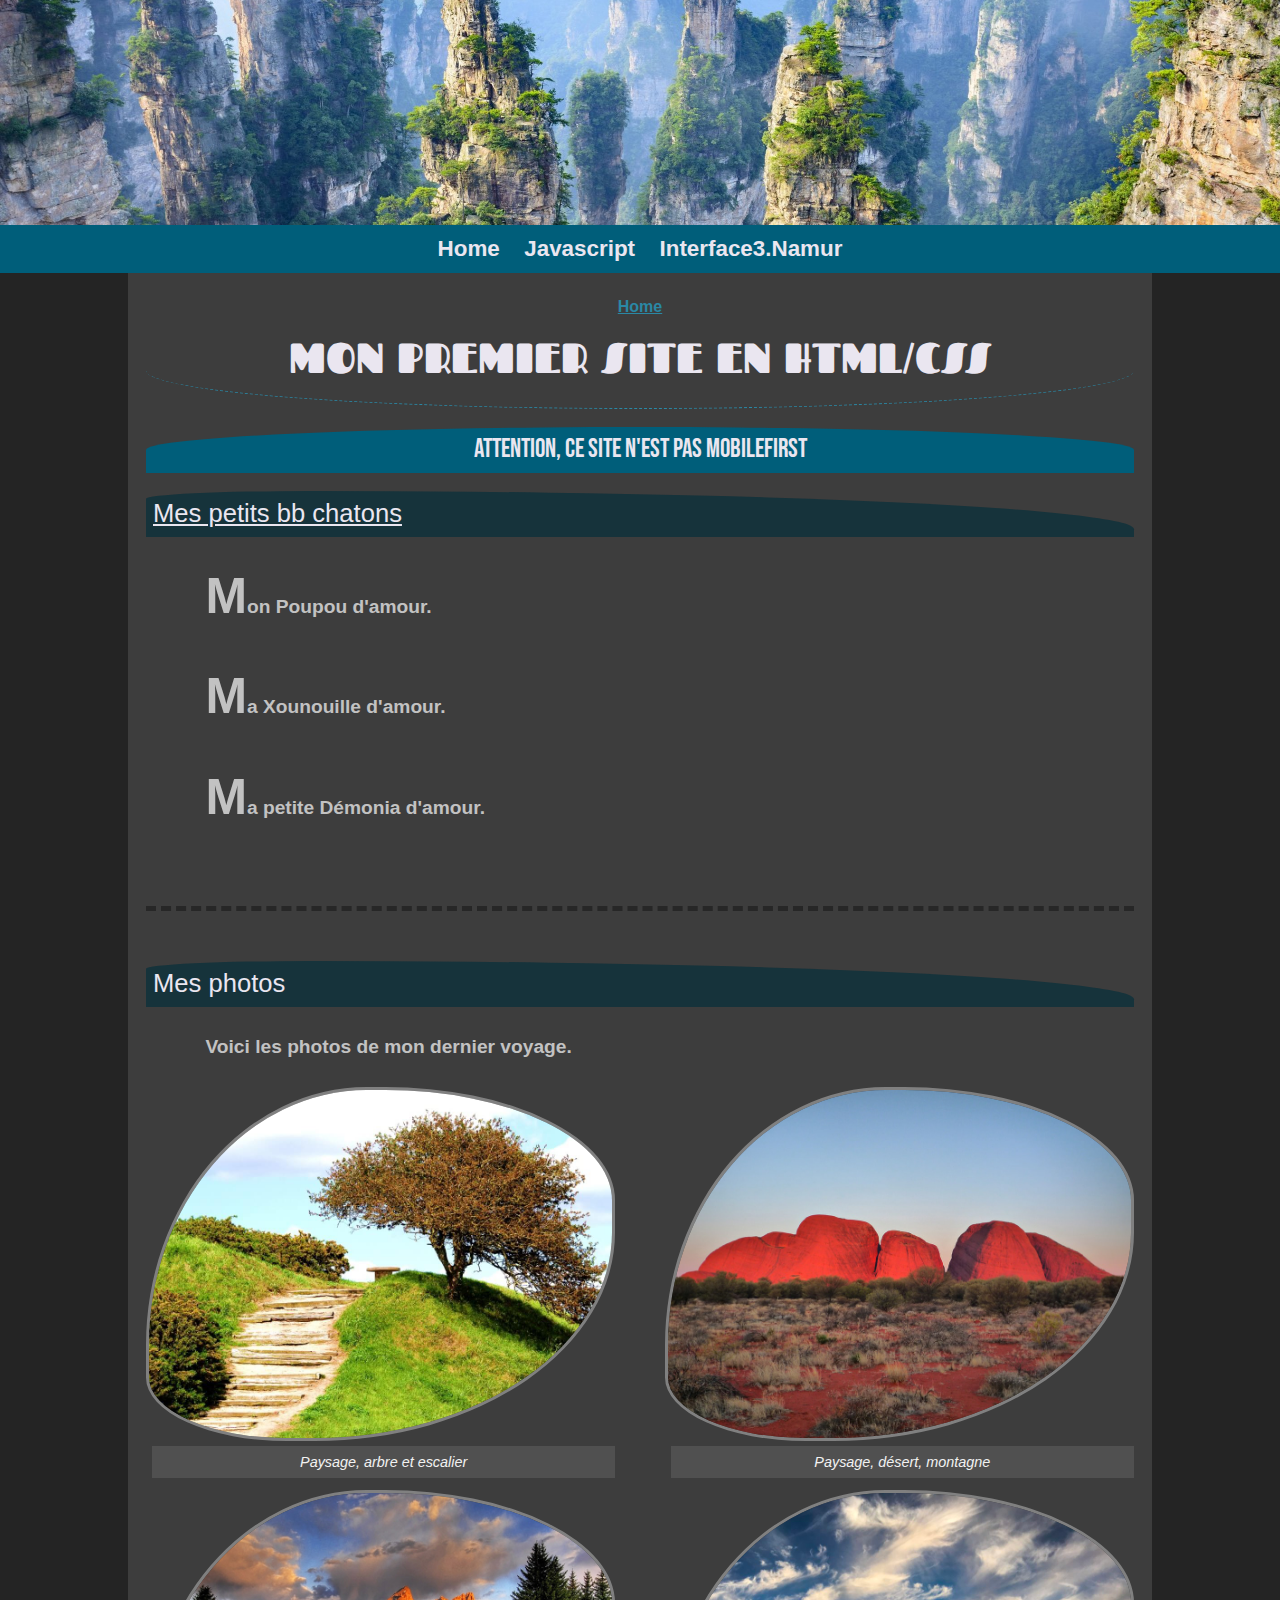
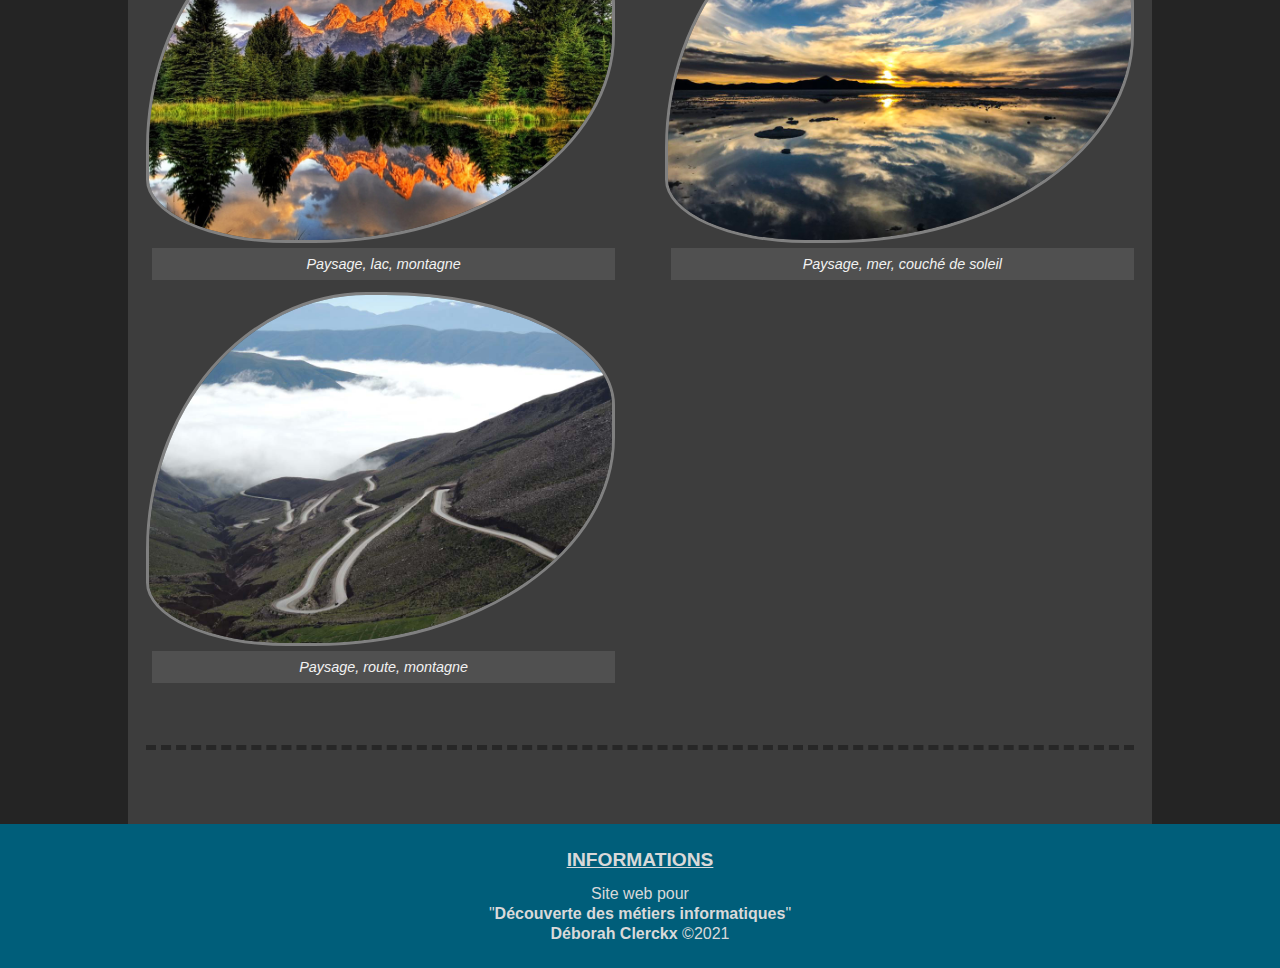
<file: index.html>
<!DOCTYPE html>
<html lang="fr">

<head>
    <meta charset="UTF-8">
    <link href="css/style.css" rel="stylesheet" type="text/css">
    <link rel="preconnect" href="https://fonts.gstatic.com">
    <link href="https://fonts.googleapis.com/css2?family=EB+Garamond&family=Fascinate&family=Oi&family=Bebas+Neue&display=swap" rel="stylesheet"> 
    <title>Mon premier site web</title>
    <meta name="description" content="Ceci est mon premier site créé lors de ma formation.">
    <meta name="viewport" content="width=device-width, initial-scale=1.0">
</head>

<body>
    <header>
        <div>
            <!-- Balise vide, l'image sera ajoutée via le CSS -->
        </div>
        <nav class="navigation">
            <ul class="nav-liste">
                <li class="nav-categorie"><a href="index.html">Home</a></li>
                <li class="nav-categorie"><a href="javascript.html">Javascript</a>
                    <ul class="nav-sous-menu">
                        <li><a href="exercices.html">Exercices</a></li>
                        <li><a href="defis.html">Défis</a></li>
                        <li><a href="bonus.html">Bonus</a></li>
                    </ul>
                </li>
                <li class="nav-categorie"><a href="https://www.interface3namur.be" target="_blank">Interface3.Namur</a>
                    <ul class="nav-sous-menu">
                        <li><a href="https://www.interface3namur.be/asbl/" target="_blank">A propos</a></li>
                        <li><a href="https://www.interface3namur.be/formation/" target="_blank">Formations</a></li>
                        <li><a href="https://www.interface3namur.be/orientation/fiches-metiers/" target="_blank">Fiches métiers</a></li>
                        <li><a href="https://www.interface3namur.be/contact/" target="_blank">Contact</a></li>
                    </ul>
                </li>
            </ul> 
        </nav>
    </header>

    <main>
        <nav aria-label="Breadcrumb" class="breadcrumb">
            <ul>
                <li><span aria-current="page"><a href="index.html">Home</a></span></li>
            </ul>
        </nav>
        <h1>Mon premier site en HTML/CSS</h1>
        <h2>Attention, ce site n'est pas MOBILEFIRST</h2>
        <section>
            <article>
                <h3 id="titreh3_en_majuscule" class="souligne">Mes petits bb chatons</h3>
                <p><span class="lettrine">M</span>on Poupou d'amour.</p>

                <p><span class="lettrine">M</span>a Xounouille d'amour.</p>

                <p><span class="lettrine">M</span>a petite Démonia d'amour.</p>
            </article>

            <article>
                <h3>Mes photos</h3>

                <p>Voici les photos de mon dernier voyage.</p>

                    <div id="gallery" class="flexing">
                        <figure>
                            <img src="img/landscape-01.jpg" alt="Paysage, arbre et escalier">
                            <figcaption>Paysage, arbre et escalier</figcaption>
                        </figure>

                        <figure>
                            <img src="img/landscape-02.jpg" alt="Paysage, désert, montagne">
                            <figcaption>Paysage, désert, montagne</figcaption>
                        </figure>

                        <figure>
                            <img src="img/landscape-03.jpg" alt="Paysage, lac, montagne">
                            <figcaption>Paysage, lac, montagne</figcaption>
                        </figure>

                        <figure>
                            <img src="img/landscape-04.jpg" alt="Paysage, mer, couché de soleil">
                            <figcaption>Paysage, mer, couché de soleil</figcaption>
                        </figure>

                        <figure>
                            <img src="img/landscape-05.jpg" alt="Paysage, route, montagne">
                            <figcaption>Paysage, route, montagne</figcaption>
                        </figure>
                    </div>
            </article>
        </section>
    </main>
    
    <footer>
            <h3 class="souligne majuscule">Informations</h3>
            <p>Site web pour <br>"<strong>Découverte des métiers informatiques</strong>"</p>
            <p><strong>Déborah Clerckx</strong> &copy;2021</p>
    </footer>

</body>
</html>
</file>
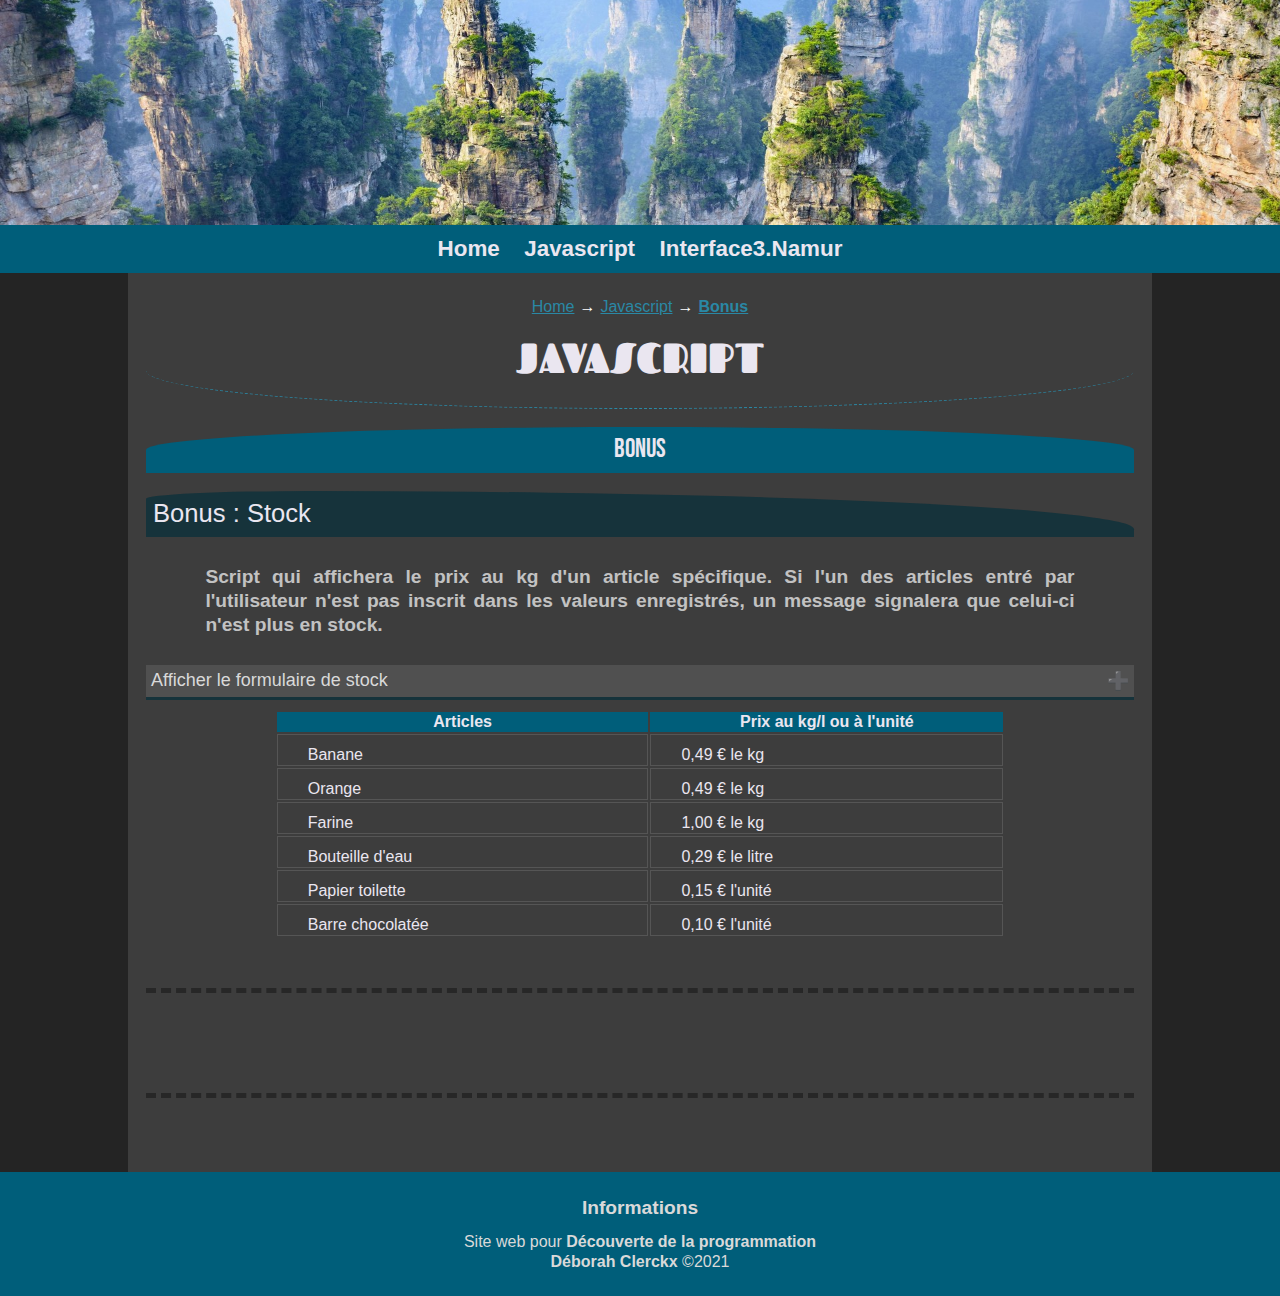
<file: bonus.html>
<!DOCTYPE html>
<html lang="fr">
<head>
    <meta charset="UTF-8">
    <link href="css/style.css" rel="stylesheet" type="text/css">
    <link rel="preconnect" href="https://fonts.gstatic.com">
    <link href="https://fonts.googleapis.com/css2?family=EB+Garamond&family=Fascinate&family=Oi&family=Bebas+Neue&display=swap" rel="stylesheet"> 
    <title>Mon premier site web</title>
    <meta name="description" content="Ceci est mon premier site créé lors de ma formation.">
    <meta name="viewport" content="width=device-width, initial-scale=1.0">
</head>

<body>

    <header>
        <div>
            <!-- Balise vide, l'image sera ajoutée via le CSS -->
        </div>
        <nav class="navigation">
            <ul class="nav-liste">
                <li class="nav-categorie"><a href="index.html">Home</a></li>
                <li class="nav-categorie"><a href="javascript.html">Javascript</a>
                    <ul class="nav-sous-menu">
                        <li><a href="exercices.html">Exercices</a></li>
                        <li><a href="defis.html">Défis</a></li>
                        <li><a href="bonus.html">Bonus</a></li>
                    </ul>
                </li>
                <li class="nav-categorie"><a href="https://www.interface3namur.be" target="_blank">Interface3.Namur</a>
                    <ul class="nav-sous-menu">
                        <li><a href="https://www.interface3namur.be/asbl/" target="_blank">A propos</a></li>
                        <li><a href="https://www.interface3namur.be/formation/" target="_blank">Formations</a></li>
                        <li><a href="https://www.interface3namur.be/orientation/fiches-metiers/" target="_blank">Fiches métiers</a></li>
                        <li><a href="https://www.interface3namur.be/contact/" target="_blank">Contact</a></li>
                    </ul>
                </li>
            </ul> 
        </nav>
    </header>

    <main>
        <nav aria-label="Breadcrumb" class="breadcrumb">
            <ul>
                <li><a href="index.html">Home</a></li>
                <li><a href="javascript.html">Javascript</a></li>
                <li><span aria-current="page"><a href="bonus.html">Bonus</a></span></li>
            </ul>
        </nav>
        <h1>JavaScript</h1>
    <section>
    <h2>BONUS</h2>
    <article>
        <h3>Bonus : Stock</h3>
            <p>Script qui affichera le prix au kg d'un article spécifique. Si l'un des articles entré par l'utilisateur n'est pas inscrit dans les valeurs enregistrés, un message signalera que celui-ci n'est plus en stock.</p>
            <div class="dropdown">
                <button class="dropdown-bouton">Afficher le formulaire de stock</button>
                <div class="dropdown-contenu">
                    <div class="scroller">
                    <form method="POST" autocomplete="off">
                        <fieldset>
                        <div class="grid">
                            <div class="grid-one">
                                <div>
                                    <label for="bonus">Entrer un article indiqué ci-dessous :</label><br>
                                    <input id="bonus" type="string" placeholder="par ex. banane">
                                </div>
                                <div>
                                    <input type="button" value="Envoyer" onclick="returnFormExo8b()">
                                    <input type="reset" value="Reset" onclick="resetFormExo8b()">
                                </div>
                            </div>
                            <div class="grid-two">
                                <p id="reponseFormExo8b" class="white"></p>
                            </div>
                        </div>
                        </fieldset>
                    </form>
                    </div>
                </div>
            </div>
            <table>
                <thead>
                    <tr>
                        <th>Articles</th>
                        <th>Prix au kg/l ou à l'unité</th>
                    </tr>
                </thead>
                <tbody>
                    <tr>
                        <td>Banane</td>
                        <td>0,49 € le kg</td>
                    </tr>
                    <tr>
                        <td>Orange</td>
                        <td>0,49 € le kg</td>
                    </tr>
                    <tr>
                        <td>Farine</td>
                        <td>1,00 € le kg</td>
                    </tr>
                    <tr>
                        <td>Bouteille d'eau</td>
                        <td>0,29 € le litre</td>
                    </tr>
                    <tr>
                        <td>Papier toilette</td>
                        <td>0,15 € l'unité</td>
                    </tr>
                    <tr>
                        <td>Barre chocolatée</td>
                        <td>0,10 € l'unité</td>
                    </tr>
                </tbody>
            </table>
        </article>

        <article>
              
        </article>

        </section>
    </main>

    <footer>
        <h3>Informations</h3>
        <p>Site web pour <strong>Découverte de la programmation</strong></p>
        <p><strong>Déborah Clerckx</strong> &copy;2021</p>
    </footer>
    <script src="javascript/script.js"></script>

</body>
</html>
</file>
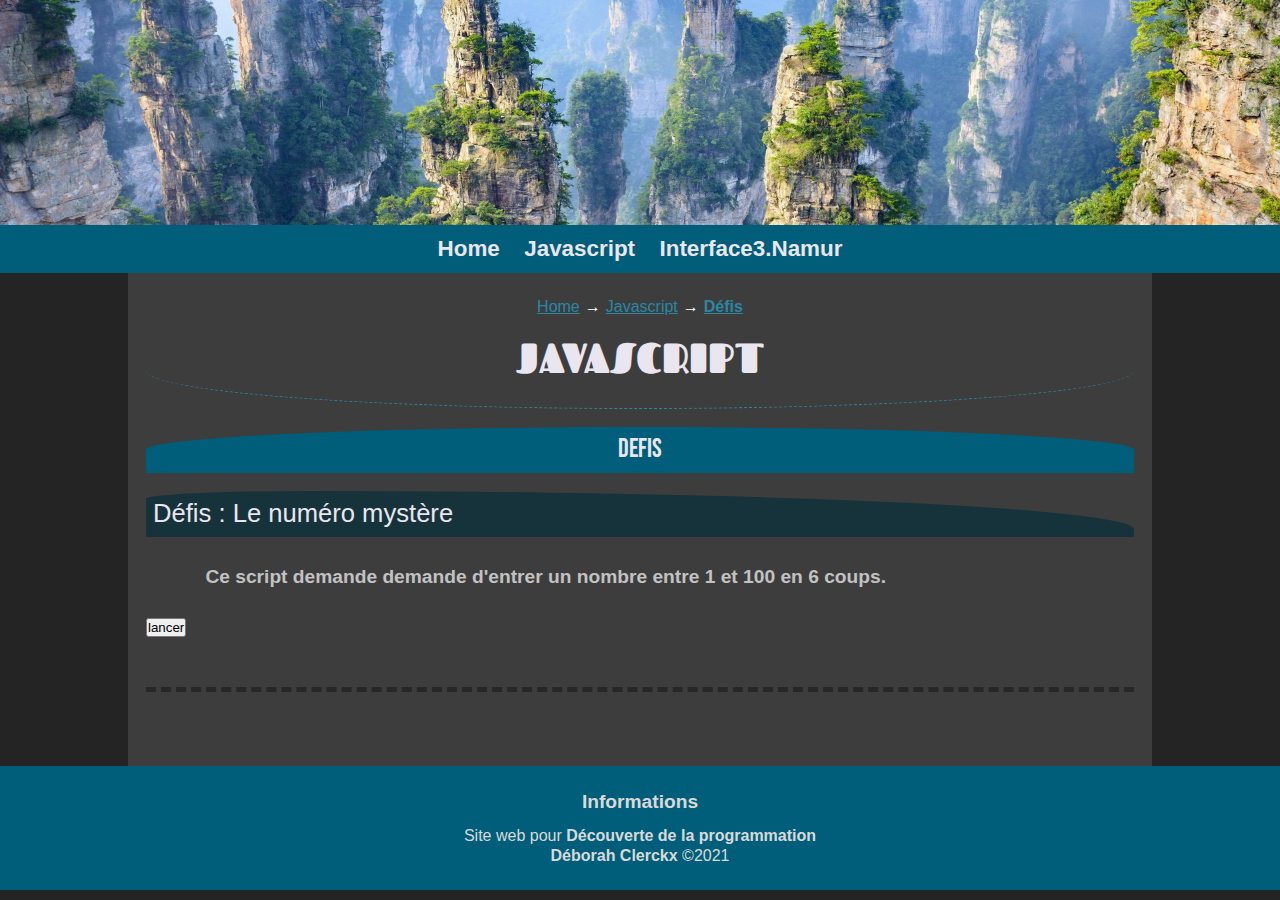
<file: defis.html>
<!DOCTYPE html>
<html lang="fr">
<head>
    <meta charset="UTF-8">
    <link href="css/style.css" rel="stylesheet" type="text/css">
    <link rel="preconnect" href="https://fonts.gstatic.com">
    <link href="https://fonts.googleapis.com/css2?family=EB+Garamond&family=Fascinate&family=Oi&family=Bebas+Neue&display=swap" rel="stylesheet"> 
    <title>Mon premier site web</title>
    <meta name="description" content="Ceci est mon premier site créé lors de ma formation.">
    <meta name="viewport" content="width=device-width, initial-scale=1.0">
</head>

<body>

    <header>
        <div>
            <!-- Balise vide, l'image sera ajoutée via le CSS -->
        </div>
        <nav class="navigation">
            <ul class="nav-liste">
                <li class="nav-categorie"><a href="index.html">Home</a></li>
                <li class="nav-categorie"><a href="javascript.html">Javascript</a>
                    <ul class="nav-sous-menu">
                        <li><a href="exercices.html">Exercices</a></li>
                        <li><a href="defis.html">Défis</a></li>
                        <li><a href="bonus.html">Bonus</a></li>
                    </ul>
                </li>
                <li class="nav-categorie"><a href="https://www.interface3namur.be" target="_blank">Interface3.Namur</a>
                    <ul class="nav-sous-menu">
                        <li><a href="https://www.interface3namur.be/asbl/" target="_blank">A propos</a></li>
                        <li><a href="https://www.interface3namur.be/formation/" target="_blank">Formations</a></li>
                        <li><a href="https://www.interface3namur.be/orientation/fiches-metiers/" target="_blank">Fiches métiers</a></li>
                        <li><a href="https://www.interface3namur.be/contact/" target="_blank">Contact</a></li>
                    </ul>
                </li>
            </ul> 
        </nav>
    </header>

    <main>
        <nav aria-label="Breadcrumb" class="breadcrumb">
            <ul>
                <li><a href="index.html">Home</a></li>
                <li><a href="javascript.html">Javascript</a></li>
                <li><span aria-current="page"><a href="defis.html">Défis</a></span></li>
            </ul>
        </nav>
        <h1>JavaScript</h1>
    <section>
    <h2>DEFIS</h2>
        <article>
            <h3>Défis : Le numéro mystère</h3>
                <p>Ce script demande demande d'entrer un nombre entre 1 et 100 en 6 coups.</p>
                    <button type="button" onclick="defis01()" class="button">lancer</button>                       
        </article>

        </section>
    </main>

    <footer>
        <h3>Informations</h3>
        <p>Site web pour <strong>Découverte de la programmation</strong></p>
        <p><strong>Déborah Clerckx</strong> &copy;2021</p>
    </footer>
    <script src="javascript/script.js"></script>

</body>
</html>
</file>
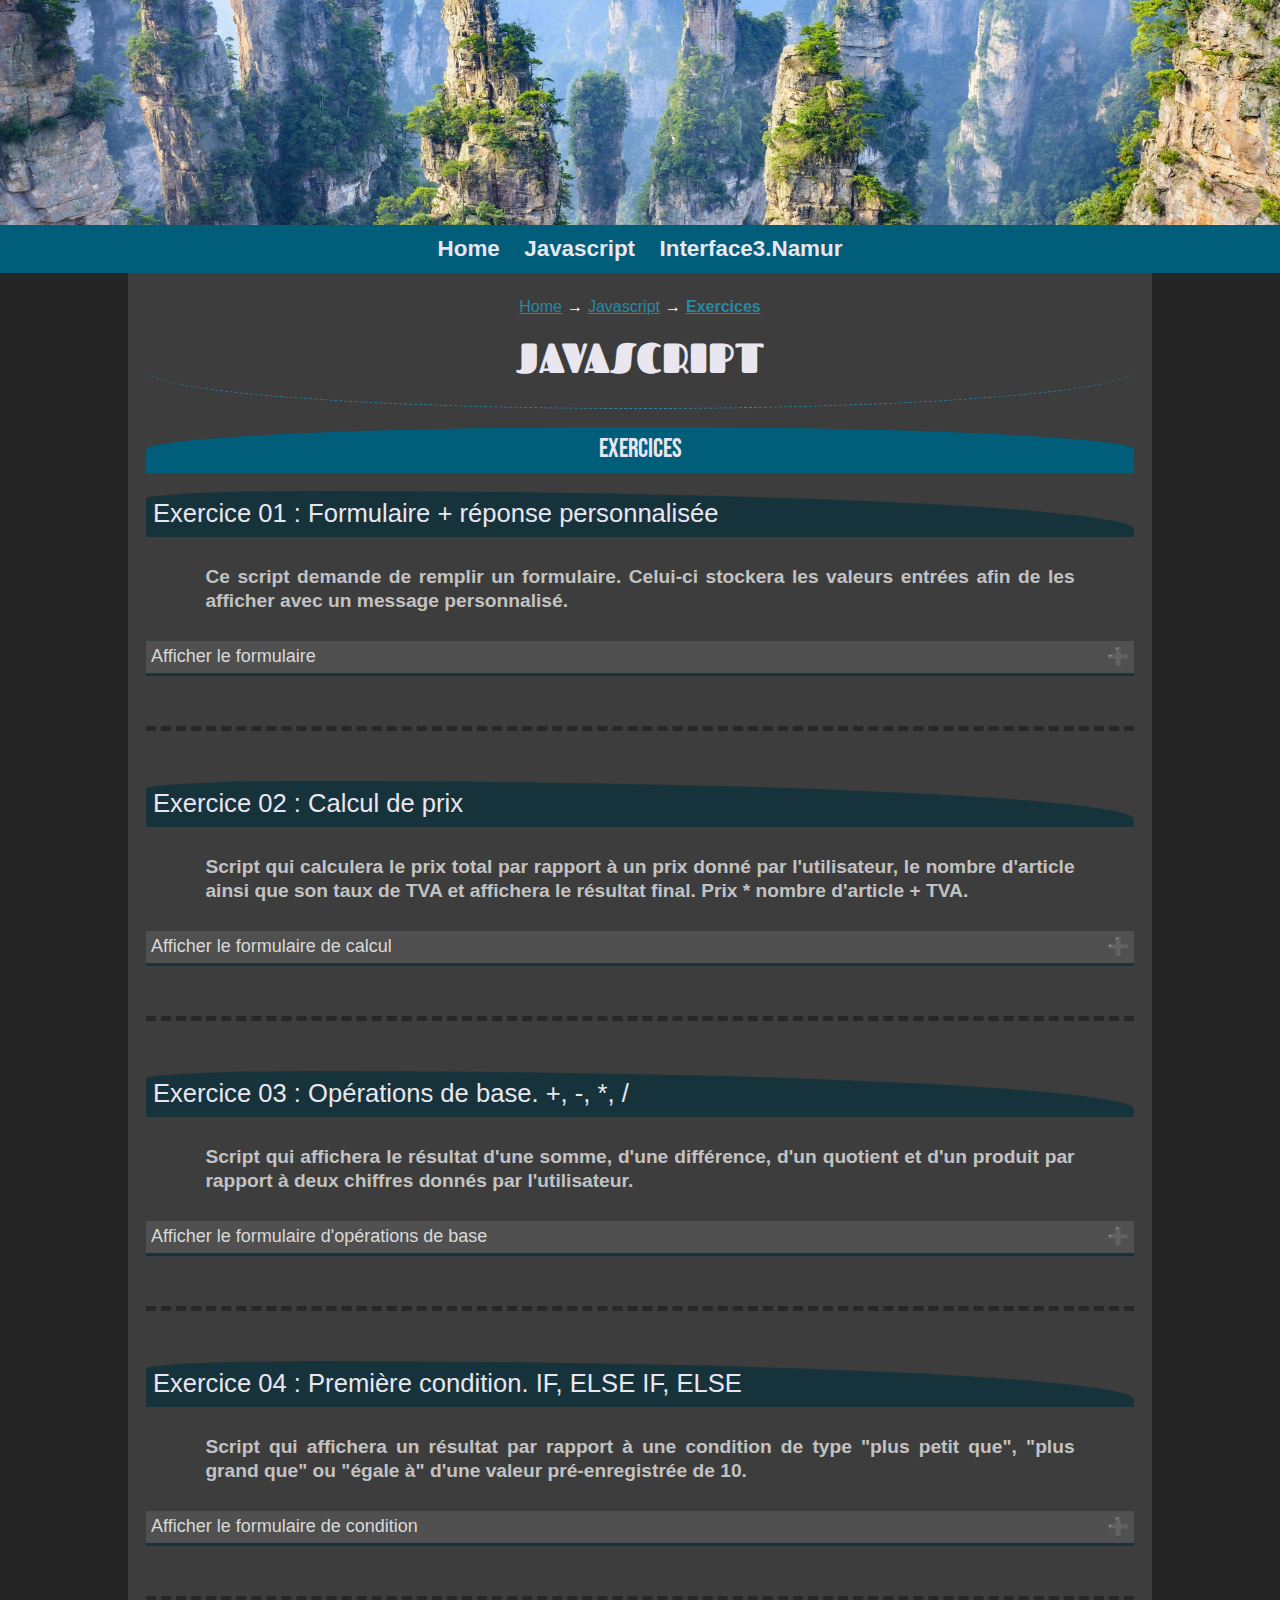
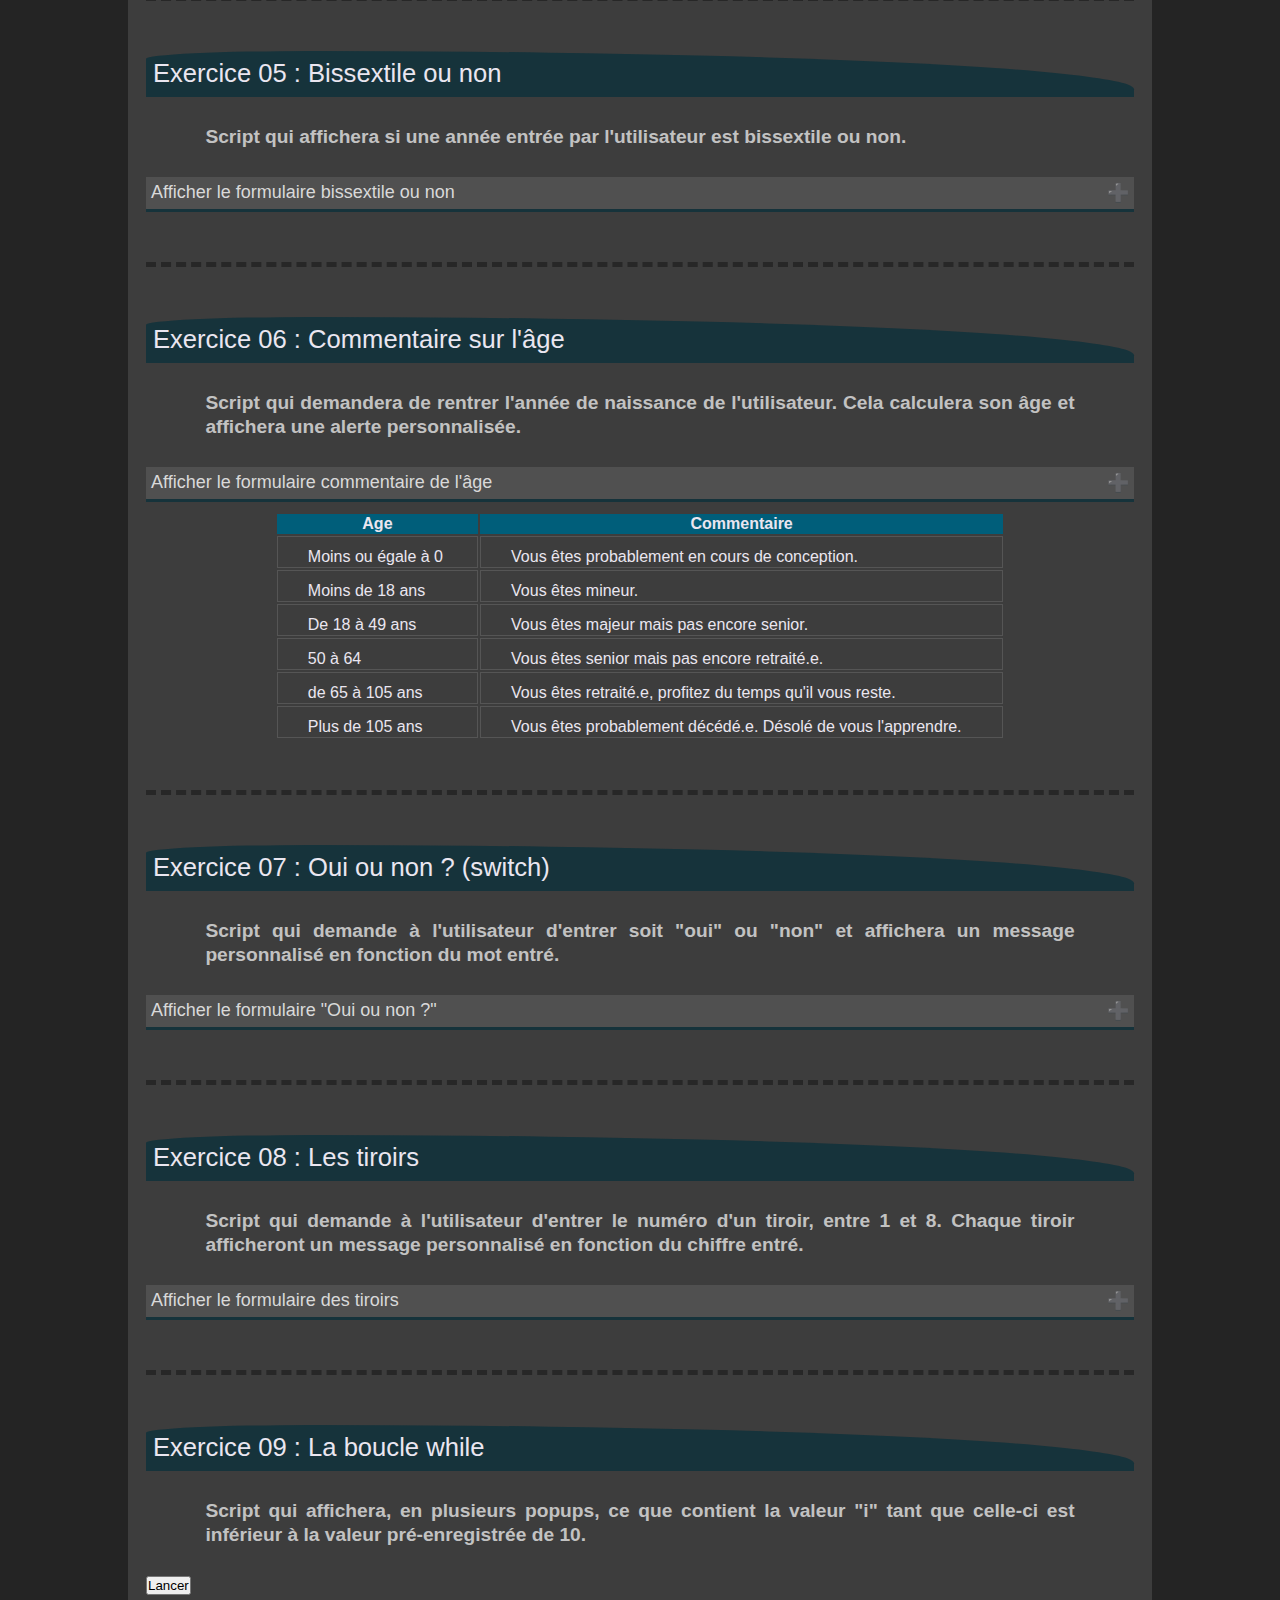
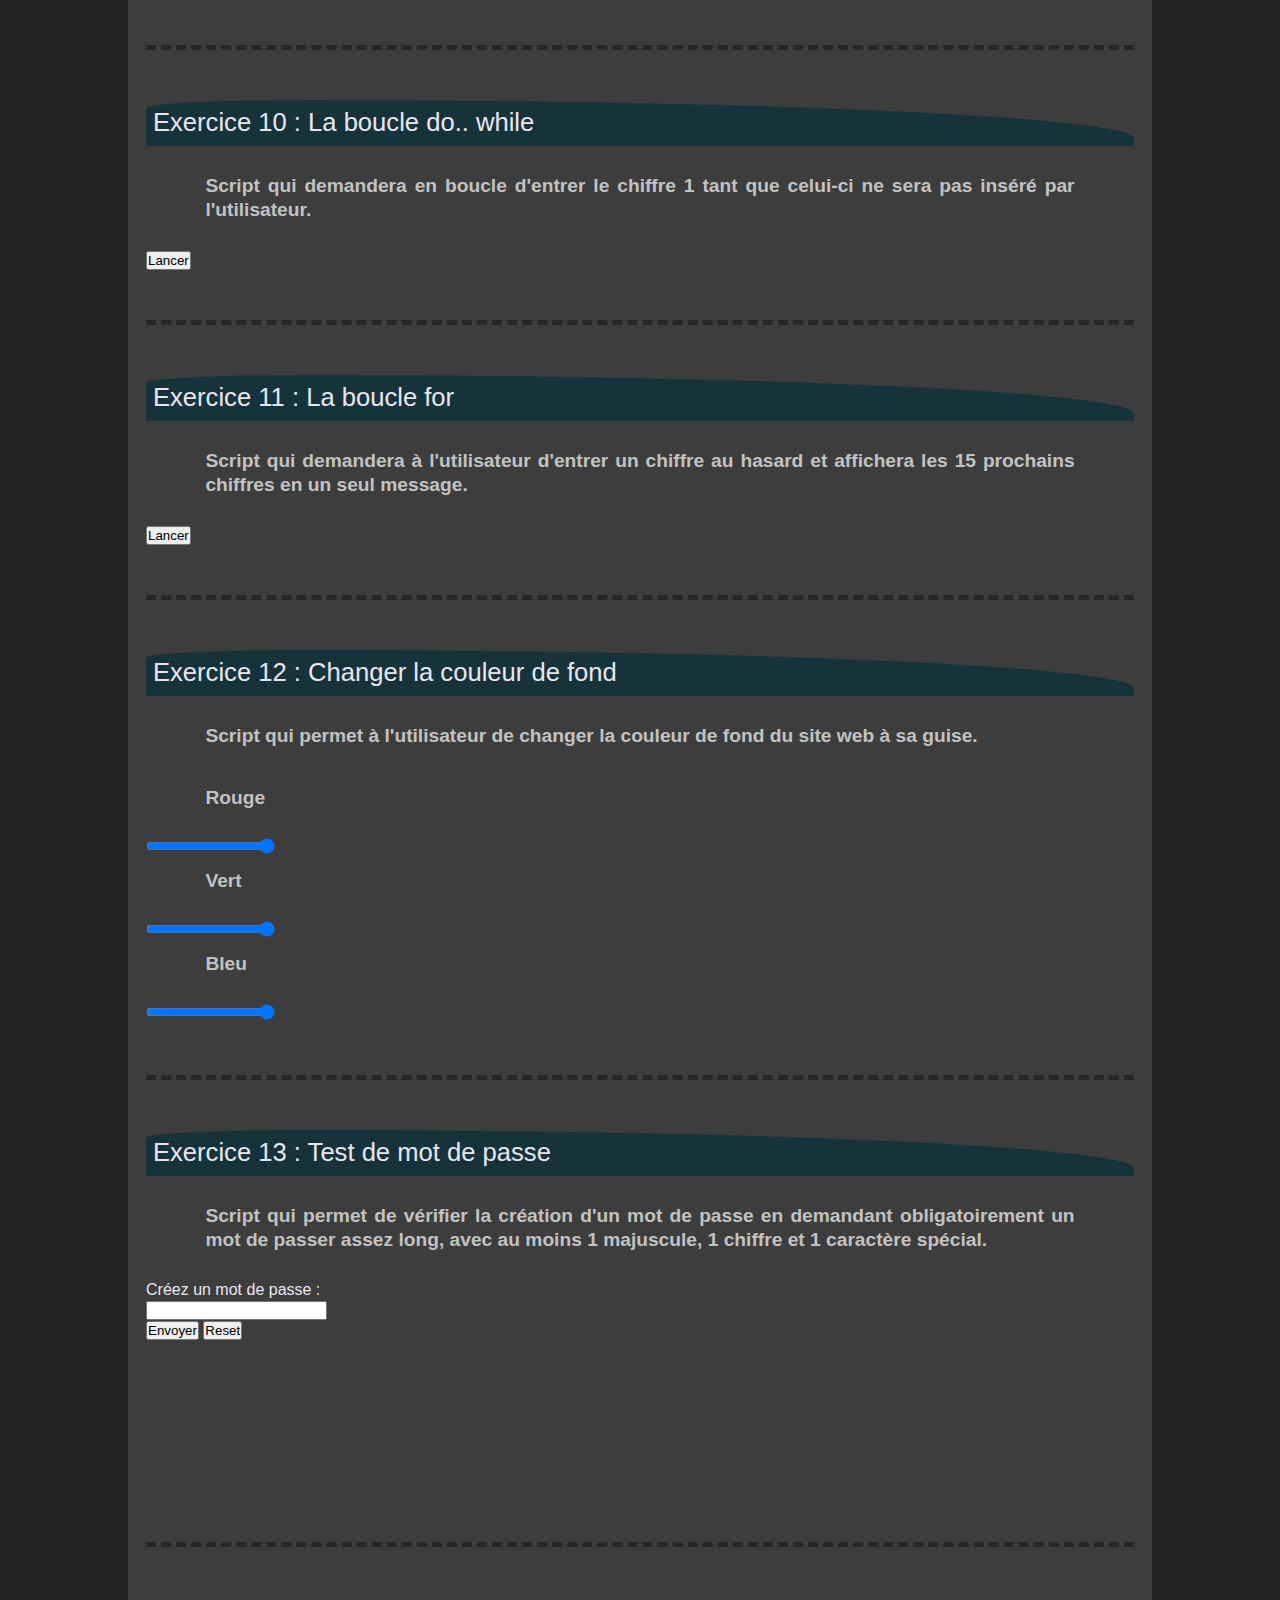
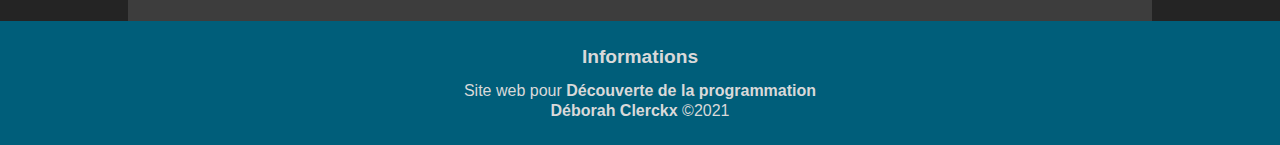
<file: exercices.html>
<!DOCTYPE html>
<html lang="fr">
<head>
    <meta charset="UTF-8">
    <link href="css/style.css" rel="stylesheet" type="text/css">
    <link rel="preconnect" href="https://fonts.gstatic.com">
    <link href="https://fonts.googleapis.com/css2?family=EB+Garamond&family=Fascinate&family=Oi&family=Bebas+Neue&display=swap" rel="stylesheet"> 
    <title>Mon premier site web</title>
    <meta name="description" content="Ceci est mon premier site créé lors de ma formation.">
    <meta name="viewport" content="width=device-width, initial-scale=1.0">
</head>

<body>

    <header>
        <div>
            <!-- Balise vide, l'image sera ajoutée via le CSS -->
        </div>
        <nav class="navigation">
            <ul class="nav-liste">
                <li class="nav-categorie"><a href="index.html">Home</a></li>
                <li class="nav-categorie"><a href="javascript.html">Javascript</a>
                    <ul class="nav-sous-menu">
                        <li><a href="exercices.html">Exercices</a></li>
                        <li><a href="defis.html">Défis</a></li>
                        <li><a href="bonus.html">Bonus</a></li>
                    </ul>
                </li>
                <li class="nav-categorie"><a href="https://www.interface3namur.be" target="_blank">Interface3.Namur</a>
                    <ul class="nav-sous-menu">
                        <li><a href="https://www.interface3namur.be/asbl/" target="_blank">A propos</a></li>
                        <li><a href="https://www.interface3namur.be/formation/" target="_blank">Formations</a></li>
                        <li><a href="https://www.interface3namur.be/orientation/fiches-metiers/" target="_blank">Fiches métiers</a></li>
                        <li><a href="https://www.interface3namur.be/contact/" target="_blank">Contact</a></li>
                    </ul>
                </li>
            </ul> 
        </nav>
    </header>
    
    <main>
        <nav aria-label="Breadcrumb" class="breadcrumb">
            <ul>
                <li><a href="index.html">Home</a></li>
                <li><a href="javascript.html">Javascript</a></li>
                <li><span aria-current="page"><a href="exercices.html">Exercices</a></span></li>
            </ul>
        </nav>
        <h1>JavaScript</h1>
        <section>
        <h2>EXERCICES</h2>
            <article>
            <h3>Exercice 01 : Formulaire + réponse personnalisée</h3>
                <p>Ce script demande de remplir un formulaire. Celui-ci stockera les valeurs entrées afin de les afficher avec un message personnalisé.</p>
                <div class="dropdown">
                <button class="dropdown-bouton">Afficher le formulaire</button>
                <div class="dropdown-contenu">
                <div class="scroller">
                    <form method="POST" autocomplete="off">
                        <fieldset>
                        <div class="grid">
                            <div class="grid-one">
                                <div>
                                    <label for="nom">Nom :</label><br>
                                    <input id="nom" type="text" placeholder="Vladskanatov">
                                </div>
                                <div>
                                    <label for="prenom">Prénom :</label><br>
                                    <input id="prenom" type="text" placeholder="Philomène">
                                </div>
                                <div>
                                    <label for="adresse">Rue + n° :</label><br>
                                    <input id="adresse" type="text" id="adresse" placeholder="Rue du paradis, 42">
                                </div>
                                <div>
                                    <label for="code_postal_localite">Code postal + localité :</label><br>
                                    <input id="code_postal_localite" type="text" placeholder="0001 PARADIS">
                                </div>
                                <div>
                                    <label for="telephone">Téléphone :</label><br>
                                    <input id="telephone" type="text" placeholder="+32123 45 67 89">
                                </div>
                                <div>
                                    <label for="e_mail">E-mail :</label><br>
                                    <input  id="e_mail" type="text id="e_mail" placeholder="email@mail.com">
                                </div>
                                <div>
                                    <input type="button" value="Envoyer" onclick="returnFormExo1()">
                                    <input type="reset" value="Reset" onclick="resetFormExo1()">
                                </div>
                            </div>
                            <div class="grid-two">
                                <p id="reponseFormExo1" class="white"></p>
                            </div>
                        </div>
                        </fieldset>
                    </form>
                </div>
                </div>
                </div>
            </article>


            <article>
            <h3>Exercice 02 : Calcul de prix</h3> 
                <p>Script qui calculera le prix total par rapport à un prix donné par l'utilisateur, le nombre d'article ainsi que son taux de TVA et affichera le résultat final. Prix * nombre d'article + TVA.</p>
                <div class="dropdown">
                    <button class="dropdown-bouton">Afficher le formulaire de calcul</button>
                    <div class="dropdown-contenu">
                        <div class="scroller">
                        <form method="POST" autocomplete="off">
                            <fieldset>
                            <div class="grid">
                                <div class="grid-one">
                                    <div>
                                        <label for="prixArticle">Prix de l'article :</label><br>
                                        <input id="prixArticle" type="number" step="0.01" min="0" placeholder="par ex. 5.46">
                                    </div>
                                    <div>
                                        <label for="quantiteArticle">Nombre d'articles :</label><br>
                                        <input id="quantiteArticle" type="number" step="1" min="0" placeholder="par ex. 3">
                                    </div>
                                    <div>
                                        <label for="tauxTVA">Taux de la TVA :</label><br>
                                        <input id="tauxTVA" type="select" step="1" min="0" placeholder="entrer 0, 6, 12 ou 21">
                                    </div>
                                    <div>
                                        <input type="button" value="Envoyer" onclick="returnFormExo2()">
                                        <input type="reset" value="Reset" onclick="resetFormExo2()">
                                    </div>
                                </div>
                                <div class="grid-two">
                                    <p id="reponseFormExo2" class="white"></p>
                                </div>
                            </div>
                            </fieldset>
                        </form>
                        </div>
                    </div>
                </div>
            </article>

            <article>
            <h3>Exercice 03 : Opérations de base. +, -, *, /</h3> 
                <p>Script qui affichera le résultat d'une somme, d'une différence, d'un quotient et d'un produit par rapport à deux chiffres donnés par l'utilisateur.</p>
                <div class="dropdown">
                    <button class="dropdown-bouton">Afficher le formulaire d'opérations de base</button>
                    <div class="dropdown-contenu">
                        <div class="scroller">
                        <form method="POST" autocomplete="off">
                            <fieldset>
                            <div class="grid">
                                <div class="grid-one">
                                    <div>
                                        <label for="nbrUser01">Premier nombre entier :</label><br>
                                        <input id="nbrUser01" type="number" step="1" min="0" placeholder="par ex. 3">
                                    </div>
                                    <div>
                                        <label for="nbrUser02">Second nombre entier :</label><br>
                                        <input id="nbrUser02" type="number" step="1" min="0" placeholder="par ex. 3">
                                    </div>
                                    <div>
                                        <input type="button" value="Envoyer" onclick="returnFormExo3()">
                                        <input type="reset" value="Reset" onclick="resetFormExo3()">
                                    </div>
                                </div>
                                <div class="grid-two">
                                    <p id="reponseFormExo3" class="white"></p>
                                </div>
                            </div>
                            </fieldset>
                        </form>
                        </div>
                    </div>
                </div>
            </article>

            <article>
            <h3>Exercice 04 : Première condition. IF, ELSE IF, ELSE</h3>
                <p>Script qui affichera un résultat par rapport à une condition de type "plus petit que", "plus grand que" ou "égale à" d'une valeur pré-enregistrée de 10.</p>
                <div class="dropdown">
                    <button class="dropdown-bouton">Afficher le formulaire de condition</button>
                    <div class="dropdown-contenu">
                        <div class="scroller">
                        <form method="POST" autocomplete="off">
                            <fieldset>
                            <div class="grid">
                                <div class="grid-one">
                                    <div>
                                        <label for="nbreUser">Entrer un nombre :</label><br>
                                        <input id="nbreUser" type="select" step="1" min="0" placeholder="par ex. 3">
                                        <input class="input-invisible"></input>
                                    </div>
                                    <div>
                                        <input type="button" value="Envoyer" onclick="returnFormExo4()">
                                        <input type="reset" value="Reset" onclick="resetFormExo4()">
                                    </div>
                                </div>
                                <div class="grid-two">
                                    <p id="reponseFormExo4" class="white"></p>
                                </div>
                            </div>
                            </fieldset>
                        </form>
                        </div>
                    </div>
                </div>
            </article>

            <article>
            <h3>Exercice 05 : Bissextile ou non</h3> 
                <p>Script qui affichera si une année entrée par l'utilisateur est bissextile ou non.</p>
                <div class="dropdown">
                    <button class="dropdown-bouton">Afficher le formulaire bissextile ou non</button>
                    <div class="dropdown-contenu">
                        <div class="scroller">
                        <form method="POST" autocomplete="off">
                            <fieldset>
                            <div class="grid">
                                <div class="grid-one">
                                    <div>
                                        <label for="anneeUser">Entrer une année :</label><br>
                                        <input id="anneeUser" type="number" step="1" min="0" placeholder="par ex. 1865, 2020...">
                                        <input class="input-invisible"></input>
                                    </div>
                                    <div>
                                        <input type="button" value="Envoyer" onclick="returnFormExo5()">
                                        <input type="reset" value="Reset" onclick="resetFormExo5()">
                                    </div>
                                </div>
                                <div class="grid-two">
                                    <p id="reponseFormExo5" class="white"></p>
                                </div>
                            </div>
                            </fieldset>
                        </form>
                        </div>
                    </div>
                </div> 
            </article>

            <article>
            <h3>Exercice 06 : Commentaire sur l'âge</h3> 
                <p>Script qui demandera de rentrer l'année de naissance de l'utilisateur. Cela calculera son âge et affichera une alerte personnalisée.</p>
                <div class="dropdown">
                    <button class="dropdown-bouton">Afficher le formulaire commentaire de l'âge</button>
                    <div class="dropdown-contenu">
                        <div class="scroller">
                        <form method="POST" autocomplete="off">
                            <fieldset>
                            <div class="grid">
                                <div class="grid-one">
                                    <div>
                                        <label for="anneeNaissance">Votre année de naissance :</label><br>
                                        <input id="anneeNaissance" type="number" placeholder="par ex. 1865, 2020...">
                                        <input class="input-invisible"></input>
                                    </div>
                                    <div>
                                        <input type="button" value="Envoyer" onclick="returnFormExo6()">
                                        <input type="reset" value="Reset" onclick="resetFormExo6()">
                                    </div>
                                </div>
                                <div class="grid-two">
                                    <p id="reponseFormExo6" class="white"></p>
                                </div>
                            </div>
                            </fieldset>
                        </form>
                        </div>
                    </div>
                </div> 
                <table>
                    <thead>
                        <tr>
                            <th>Age</th>
                            <th>Commentaire</th>
                        </tr>
                    </thead>
                    <tbody>
                        <tr>
                            <td>Moins ou égale à 0</td>
                            <td>Vous êtes probablement en cours de conception.</td>
                        </tr>
                        <tr>
                            <td>Moins de 18 ans</td>
                            <td>Vous êtes mineur.</td>
                        </tr>
                        <tr>
                            <td>De 18 à 49 ans</td>
                            <td>Vous êtes majeur mais pas encore senior.</td>
                        </tr>
                        <tr>
                            <td>50 à 64</td>
                            <td>Vous êtes senior mais pas encore retraité.e.</td>
                        </tr>
                        <tr>
                            <td>de 65 à 105 ans</td>
                            <td>Vous êtes retraité.e, profitez du temps qu'il vous reste.</td>
                        </tr>
                        <tr>
                            <td>Plus de 105 ans</td>
                            <td>Vous êtes probablement décédé.e. Désolé de vous l'apprendre.</td>
                        </tr>
                    </tbody>
                </table>
            </article>

            <article>
            <h3>Exercice 07 : Oui ou non ? (switch)</h3>
                <p>Script qui demande à l'utilisateur d'entrer soit "oui" ou "non" et affichera un message personnalisé en fonction du mot entré.</p>
                <div class="dropdown">
                    <button class="dropdown-bouton">Afficher le formulaire "Oui ou non ?"</button>
                    <div class="dropdown-contenu">
                        <div class="scroller">
                        <form method="POST" autocomplete="off">
                            <fieldset>
                            <div class="grid">
                                <div class="grid-one">
                                    <div>
                                        <label for="choixUser">Entrer "oui" ou "non" :</label><br>
                                        <input id="choixUser" type="text" placeholder="par ex. oui">
                                        <input class="input-invisible"></input>
                                    </div>
                                    <div>
                                        <input type="button" value="Envoyer" onclick="returnFormExo7()">
                                        <input type="reset" value="Reset" onclick="resetFormExo7()">
                                    </div>
                                </div>
                                <div class="grid-two">
                                    <p id="reponseFormExo7" class="white"></p>
                                </div>
                            </div>
                            </fieldset>
                        </form>
                        </div>
                    </div>
                </div>  
            </article>

            <article>
            <h3>Exercice 08 : Les tiroirs</h3>
                <p>Script qui demande à l'utilisateur d'entrer le numéro d'un tiroir, entre 1 et 8. Chaque tiroir afficheront un message personnalisé en fonction du chiffre entré.</p>
                <div class="dropdown">
                    <button class="dropdown-bouton">Afficher le formulaire des tiroirs</button>
                    <div class="dropdown-contenu">
                        <div class="scroller">
                        <form method="POST" autocomplete="off">
                            <fieldset>
                            <div class="grid">
                                <div class="grid-one">
                                    <div>
                                        <label for="choix">Entrer un chiffre entre 1 et 8 :</label><br>
                                        <input id="choix" type="number" placeholder="par ex. 5">
                                        <input class="input-invisible"></input>
                                    </div>
                                    <div>
                                        <input type="button" value="Envoyer" onclick="returnFormExo8()">
                                        <input type="reset" value="Reset" onclick="resetFormExo8()">
                                    </div>
                                </div>
                                <div class="grid-two">
                                    <p id="reponseFormExo8" class="white"></p>
                                </div>
                            </div>
                            </fieldset>
                        </form>
                        </div>
                    </div>
                </div> 
            </article>

            <article>
            <h3>Exercice 09 : La boucle while</h3> 
                <p>Script qui affichera, en plusieurs popups, ce que contient la valeur "i" tant que celle-ci est inférieur à la valeur pré-enregistrée de 10.</p>
                <button type="button" onclick="boucleWhile()">Lancer</button> 
            </article>

            <article>
            <h3>Exercice 10 : La boucle do.. while</h3> 
                <p>Script qui demandera en boucle d'entrer le chiffre 1 tant que celui-ci ne sera pas inséré par l'utilisateur.</p>
                <button type="button" onclick="boucleDoWhile()">Lancer</button> 
            </article>

            <article>
            <h3>Exercice 11 : La boucle for</h3> 
                <p>Script qui demandera à l'utilisateur d'entrer un chiffre au hasard et affichera les 15 prochains chiffres en un seul message.</p>
                <button type="button" onclick="loopFor()">Lancer</button> 
            </article>

            <article>
            <h3>Exercice 12 : Changer la couleur de fond</h3> 
                <p>Script qui permet à l'utilisateur de changer la couleur de fond du site web à sa guise.</p>
                <p>Rouge</p>
                <input type="range" id="sliderR" min="1" max="255" step="1" value="255" oninput="changeCouleur()">
                <p>Vert</p>
                <input type="range" id="sliderV" min="1" max="255" step="1" value="255" oninput="changeCouleur()">
                <p>Bleu</p>
                <input type="range" id="sliderB" min="1" max="255" step="1" value="255" oninput="changeCouleur()">
            </article>

            <article>
            <h3>Exercice 13 : Test de mot de passe</h3>
                <p>Script qui permet de vérifier la création d'un mot de passe en demandant obligatoirement un mot de passer assez long, avec au moins 1 majuscule, 1 chiffre et 1 caractère spécial.</p>
                <form method="post" autocomplete="off">
                    <div>
                        <label for="mdp">Créez un mot de passe :</label><span id="autorisation"></span><br>
                        <input type="password" id="mdp" oninput="verificationCaracteres()">
                        <input class="input-invisible"></input>
                    </div>
                    <div>
                        <input type="button" value="Envoyer" onclick="verificationMdp()">
                        <input type="reset" value="Reset" onclick="resetFormMdp()">
                    </div>
                    <p id="retourLenght"></p>
                    <p id="retourMaj"></p>
                    <p id="retourChiffre"></p>
                    <p id="retourSpecial"></p>

                    <div id="retourValid2">                
                    </div>
                </form>
            </article>

        </section>
    </main>

    <footer>
        <h3>Informations</h3>
        <p>Site web pour <strong>Découverte de la programmation</strong></p>
        <p><strong>Déborah Clerckx</strong> &copy;2021</p>
    </footer>
    <script src="javascript/script.js"></script>

</body>
</html>
</file>
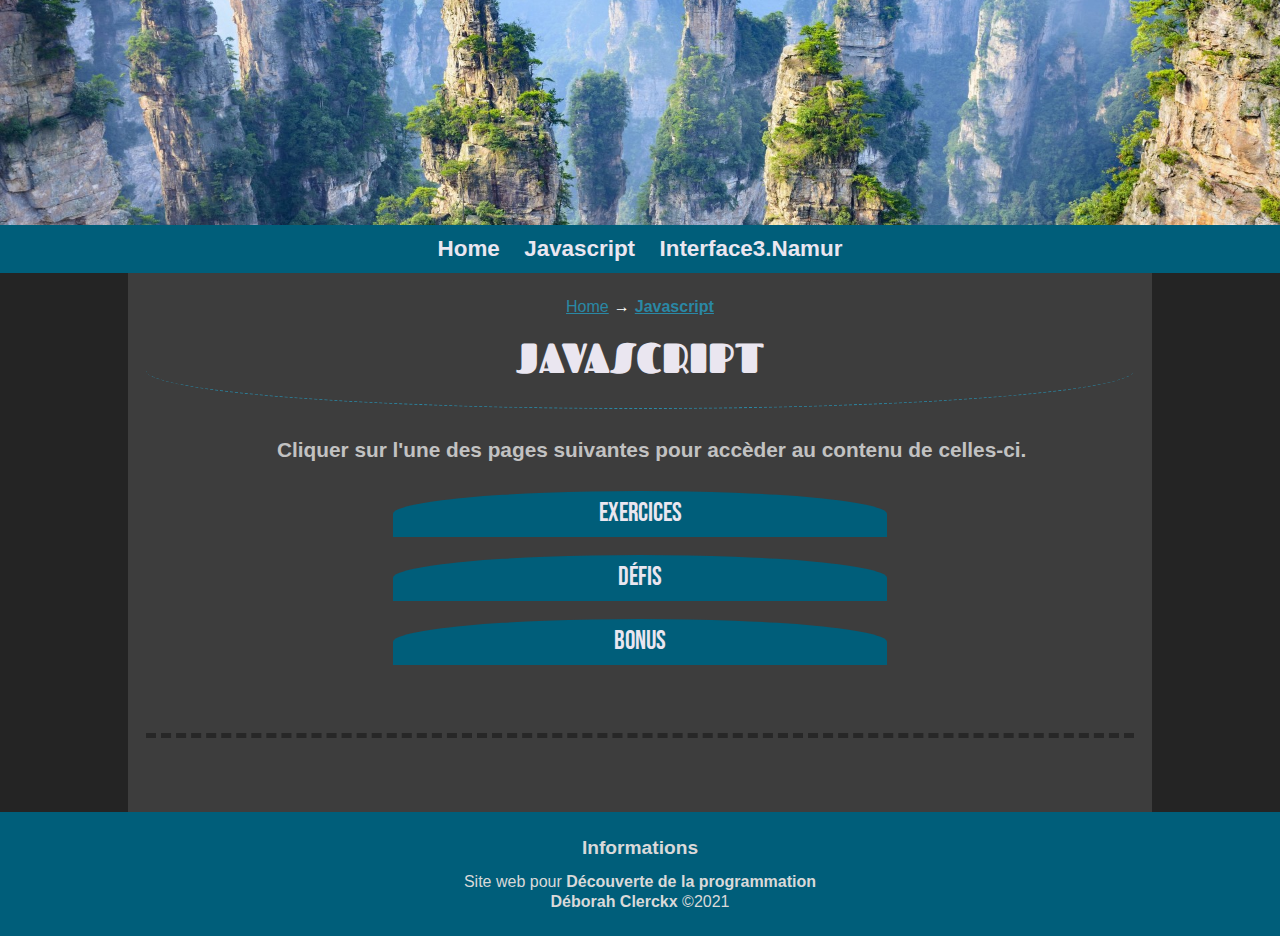
<file: javascript.html>
<!DOCTYPE html>
<html lang="fr">
<head>
    <meta charset="UTF-8">
    <link href="css/style.css" rel="stylesheet" type="text/css">
    <link rel="preconnect" href="https://fonts.gstatic.com">
    <link href="https://fonts.googleapis.com/css2?family=EB+Garamond&family=Fascinate&family=Oi&family=Bebas+Neue&display=swap" rel="stylesheet"> 
    <title>Mon premier site web</title>
    <meta name="description" content="Ceci est mon premier site créé lors de ma formation.">
    <meta name="viewport" content="width=device-width, initial-scale=1.0">
</head>

<body>

    <header>
        <div>
            <!-- Balise vide, l'image sera ajoutée via le CSS -->
        </div>
        <nav class="navigation">
            <ul class="nav-liste">
                <li class="nav-categorie"><a href="index.html">Home</a></li>
                <li class="nav-categorie"><a href="javascript.html">Javascript</a>
                    <ul class="nav-sous-menu">
                        <li><a href="exercices.html">Exercices</a></li>
                        <li><a href="defis.html">Défis</a></li>
                        <li><a href="bonus.html">Bonus</a></li>
                    </ul>
                </li>
                <li class="nav-categorie"><a href="https://www.interface3namur.be" target="_blank">Interface3.Namur</a>
                    <ul class="nav-sous-menu">
                        <li><a href="https://www.interface3namur.be/asbl/" target="_blank">A propos</a></li>
                        <li><a href="https://www.interface3namur.be/formation/" target="_blank">Formations</a></li>
                        <li><a href="https://www.interface3namur.be/orientation/fiches-metiers/" target="_blank">Fiches métiers</a></li>
                        <li><a href="https://www.interface3namur.be/contact/" target="_blank">Contact</a></li>
                    </ul>
                </li>
            </ul> 
        </nav>
    </header>

    <main>
        <nav aria-label="Breadcrumb" class="breadcrumb">
            <ul>
                <li><a href="index.html">Home</a></li>
                <li><span aria-current="page"><a href="javascript.html">Javascript</a></span></li>
            </ul>
        </nav>
        <h1>JavaScript</h1>
        <section>
            <article>
                <p class="p-js-page">Cliquer sur l'une des pages suivantes pour accèder au contenu de celles-ci.</p>
                    <h2 class="js-page"><a href="exercices.html">Exercices</a></h2>
                    <h2 class="js-page"><a href="defis.html">Défis</a></h2>
                    <h2 class="js-page"><a href="bonus.html">Bonus</a></h2>
            </article>
        </section>
    </main>

    <footer>
        <h3>Informations</h3>
        <p>Site web pour <strong>Découverte de la programmation</strong></p>
        <p><strong>Déborah Clerckx</strong> &copy;2021</p>
    </footer>
    <script src="javascript/script.js"></script>

</body>
</html>
</file>
<file: css/style.css>
/* BODY - Mise en forme générale */
* {
    margin: 0;
    padding: 0;
    box-sizing: inherit;
}
html{
    font-family: Verdana, Geneva, Tahoma, sans-serif;
    box-sizing: border-box;
}
body {
    background-color: rgb(36, 36, 36);
    font-family: 'Segoe UI', Tahoma, Geneva, Verdana, sans-serif;
    font-size: 1em; /* em s'adapte à tout les écrans et paramètres utilisateurs */
    line-height: 1.25; /* interligne */
}
img {
    width: 100%;
    height: auto;
    border: 3px solid grey;
    border-radius: 47% 49% 64% 30% / 73% 32% 59% 18%;
}
main p{
    color: #c2c2c2;
    margin-bottom: 18px;
    text-align: justify;
}

/* exemple ID 
#titreh3_en_majuscule {
    text-transform: uppercase;
}*/

/* exemple CLASS */
.souligne {
    text-decoration: underline;
}
.majuscule {
    text-transform: uppercase;
}
.lettrine {
    font-size: 2.6em;
    font-weight: 700;
}
/* BODY */



/**     Mise en place de la navigation   **/
header {
    color: white;
    background-color: rgb(0, 94, 122);
}

header div {
    height: 25vh;
    background-image: url("../img/banner-01.jpg");
    background-repeat: no-repeat;
    background-size: 100vw auto;
    background-position: center;
}

nav { /* état classique d'une div nav */
    display: flex;
    justify-content: center;
}
.navigation { /* class navigation d'une div nav */
    color: rgb(234, 230, 240);
}
.navigation .nav-categorie { /* nav > ul : état classique des menus de navigation */
    list-style: none;
    display: inline-block;
    position: relative; /*et hop le menu déroulant fonctionne^^'*/
    padding: 10px 10px;
}
.navigation .nav-categorie:hover { /* nav > ul:hover :  état survolé des menus de navigation */
    border-bottom: 5px solid rgb(234, 230, 240);
    background-color: RGBa(165, 32, 54, 0.15);
    padding: 10px 10px 5px 10px;
}
.navigation .nav-categorie a { /* nav > ul > a : état classique des liens des menus de navigation */
    font-size: 1.4em;
    font-weight: 600;
    text-decoration: none;
    color: rgb(234, 230, 240);
    background-color: rgba(166,167,220,0);
}
.navigation .nav-categorie a:hover { /* nav > ul > a:hover : état survolé des liens des menus de navigation */
    color: rgb(234, 230, 240);
    transition: 0.5s;
}
.navigation .nav-categorie .nav-sous-menu { /* nav > ul > li > ul : état classique des sous-menus de navigation */
    list-style: none;
    margin-top: 10px;
    padding-left: 5px;
    position: absolute;
    font-size: 0.8em ;

    z-index: 1000;
    max-height:0;
    left: 0;
    right: 0;
    overflow: hidden;
    -moz-transition: .3s all;
    -webkit-transition: .3s all;
    transition: .3s all;
}
.navigation .nav-categorie .nav-sous-menu a {/* nav > ul > li > a  : état classique des liens des sous-menus de navigation*/
    font-size: 1.2em;
    color: rgb(234, 230, 240);
}
.navigation .nav-categorie .nav-sous-menu a:hover{ /* nav > ul > li >a:hover : état survolé des liens des sous-menus */
    font-weight: 700;
    background-color: rgb(234, 230, 240);
    color: rgb(22, 51, 59);
    padding-right: 15%;
    padding-left: 15%;
}
.navigation .nav-categorie:hover .nav-sous-menu { /* état survolé du menu de navigation pour faire apparaître le sous-menu de navigation */
    display: block;
    max-height: 15em;
    background-color: rgb(22, 51, 59);
    padding: 5px;
}

/* Mise en place du main */
main {
    padding: 24px 18px;
    background-color: rgb(61, 61, 61);
    max-width: 1024px;
    margin: 0 auto;
}
main h1{
    color: rgb(234, 230, 240);
    font-family: 'Fascinate', cursive;
    margin-bottom: 18px;
    font-size: 2.6em;
    font-weight: 700;
    text-align: center;
    text-transform: uppercase;
    border-bottom: 1px dashed rgb(42, 136, 165);
    padding-bottom: 24px;
    border-bottom-left-radius: 50%;
    border-bottom-right-radius: 50%;
}   
main h2 {
    font-size: 1.6em;
    font-family: 'Bebas Neue', cursive;
    font-weight: 300;
    color: rgb(234, 230, 240);
    margin-bottom: 18px;
    background-color: rgb(0, 94, 122);
    padding: 7px;
    text-align: center;
    text-transform: uppercase;
    border-top-left-radius: 100%;
    border-top-right-radius: 100%;
}   
main .js-page{
    width: 50%;
    margin-left: 25%;
    font-size: 1.6em;
    font-family: 'Bebas Neue', cursive;
    margin-bottom: 18px;
    background-color: none;
    padding: 7px;
    text-align: center;
    text-transform: uppercase;
    border-top-left-radius: 100%;
    border-top-right-radius: 100%;
}
main .js-page a{
    color: rgb(234, 230, 240);
    text-decoration: none;
}
main .p-js-page{
    width: 85%;
    margin-left: 12.25%;
    font-size: 1.3em;
}
main h3 {
    font-size: 1.6em;
    font-weight: 300;
    color: rgb(234, 230, 240);
    margin-bottom: 18px;
    background-color: rgb(22, 51, 59);
    padding: 7px;
    border-top-left-radius: 20%;
    border-top-right-radius: 100%;
}
main article {
    text-align: justify;
    color: rgb(234, 230, 240);
    padding-bottom: 12px;
    margin-bottom: 50px;
    padding-bottom: 50px;
    border-bottom: 5px dashed rgb(39, 39, 39);
}
main article p{
    border: 0px solid;
    padding: 10px;
    font-size: 1.2em;
    font-weight: 600;
    width: 90%;
    margin-left: 5%;
}
main figure {
    margin-bottom: 12px;
}
main figcaption {
    color: rgb(242, 242, 242);
    background-color: rgb(80, 80, 80);
    text-align: center;
    font-style: italic;
    font-size: 0.9em;
    padding: 7px;
    margin-left: 6px;
}

/* Mise en place tableau*/
table{
    width: 80%;
    margin-left: 10%;
}
table, td{
    padding: 10px 30px 0;
}
td{
    border: 1px solid rgb(85, 85, 85);
}
table thead{
    background-color: rgb(0, 94, 122);
    text-align: center;
}

/* GALLERY - Mise en place de la galerie d'images */
@media screen and (min-width: 780px) {
    #gallery figure {
        width: 47.5%;
    }
    .flexing {
        display: flex;
    }
    #gallery {
        justify-content: space-between;
        flex-wrap: wrap;
    }
}

/* FOOTER */
footer {
    background-color: rgb(0, 94, 122);
    color: rgb(217,217,217);
    padding: 24px 18px;
    text-align: center;
}
footer h3{
    font-size: 1.2em;
    margin-bottom: 12px;
    color: rgb(217,217,217);
}
/* FOOTER */


/* START : MENU-DEROULANT ARTICLE */
.input-invisible{
    display: none;
}
.dropdown {
    width: 100%;
    max-width: 100%;
}
button.dropdown-bouton {
	width: 100%;
    background-color: rgb(80, 80, 80);
	border: none;
	outline: none;
	text-align: left;
	padding: 5px 5px;
	font-size: 18px;
	color: rgb(217,217,217);
	cursor: pointer;
	transition: background-color 0.2s linear;
}
button.dropdown-bouton:after {
	content: "\2795";
	font-size: 18px;
	float: right;
}
button.dropdown-bouton.is-open:after {
	content: "\2796";
}
button.dropdown-bouton:hover,
button.dropdown-bouton.is-open {
    background-color: rgb(0, 94, 122);
    color: rgb(217,217,217);
}
.dropdown-contenu {
	background-color: rgb(31, 31, 31);
    border-left: 3px solid rgb(22, 51, 59);
    border-right: 3px solid rgb(22, 51, 59);
    border-bottom: 3px solid rgb(22, 51, 59);
	padding: 0 20px;
	width: 100%;
	max-height: 0;
	overflow: hidden;
	transition: max-height 0.2s ease-in-out;
    color: rgb(217,217,217);
}
.white{
    color: rgb(217,217,217);
}
fieldset{
    border: none;
    height: 100%;
    padding: 15px;
    font-weight: 600;
} 
.scroller {
    width: 100%;
    height: 300px;
    overflow-y: scroll;
    scrollbar-color: rgb(0, 94, 122) rgb(172, 172, 172);
    scrollbar-width: thin;
}
.grid{
    display: grid;
    grid-template-columns: repeat(3, 1fr);
    grid-gap: 10px;
    grid-auto-rows: minmax(100px, auto);
}
.grid-one {
    grid-column: 1 / 3;
    grid-row: 1;
}
.grid-two {
    grid-column: 2 / 4;
    grid-row: 1 / 3;
}
/* STOP : MENU-DEROULANT ARTICLE */

/* FIL D'ARIANE */
.breadcrumb ul {
    display: flex;
    list-style: none;
    color: white;
    margin-bottom: 15px;
}
.breadcrumb a{
    color: rgb(42, 136, 165);
    padding-left: 5px;
    padding-right: 5px;

}
.breadcrumb li::before {
    content: "→";
}  
.breadcrumb li:first-child::before {
    content: "";
}
.breadcrumb span{
    font-weight: bold;
}
/* FIL D'ARIANE */



/* 

Taille du texte             =   font-size : 1.6em; 
Couleur de fond             =   background-color : white;
Aligner le texte au centre  =   text-align : center;

*/
</file>
